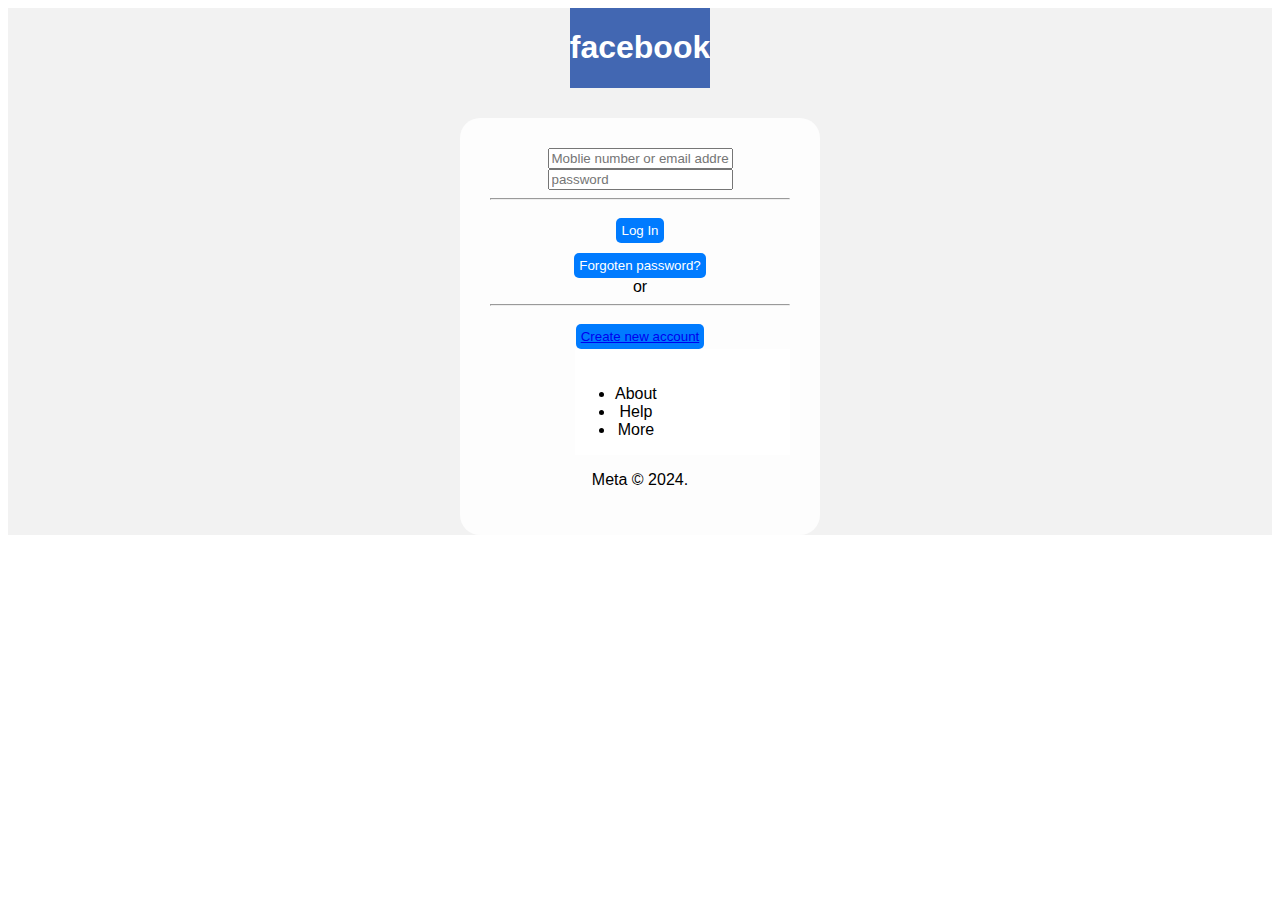
<file: index.html>
<!DOCTYPE html>
<html lang="en">
<head>
    <meta charset="UTF-8">
    <meta name="viewport" content="width=device-width, initial-scale=1.0">
    <title>Fb login page</title><link rel="stylesheet" href="style.css">
</head>
<body>
    <div class="form">
    <div>
    <h1>facebook</h1>
    </div>
    <div class="login">
        <input type="text" placeholder="Moblie number or email address" required=""><br>
        <input type="password" placeholder="password" required> <hr>
        <button>Log In</button><br>
        
        <button>Forgoten password?</button><br>
        or <hr>
        <button><a href="./create-account.html">Create new account</a></button>
        <div class="ul">
            <ul>
                <li>About</li>
                <li>Help</li>
                <li>More</li>
            </ul>
        </div>
        <p>Meta &#169; 2024.</p>
    </div>
    
        

</body>
</html>
</file>
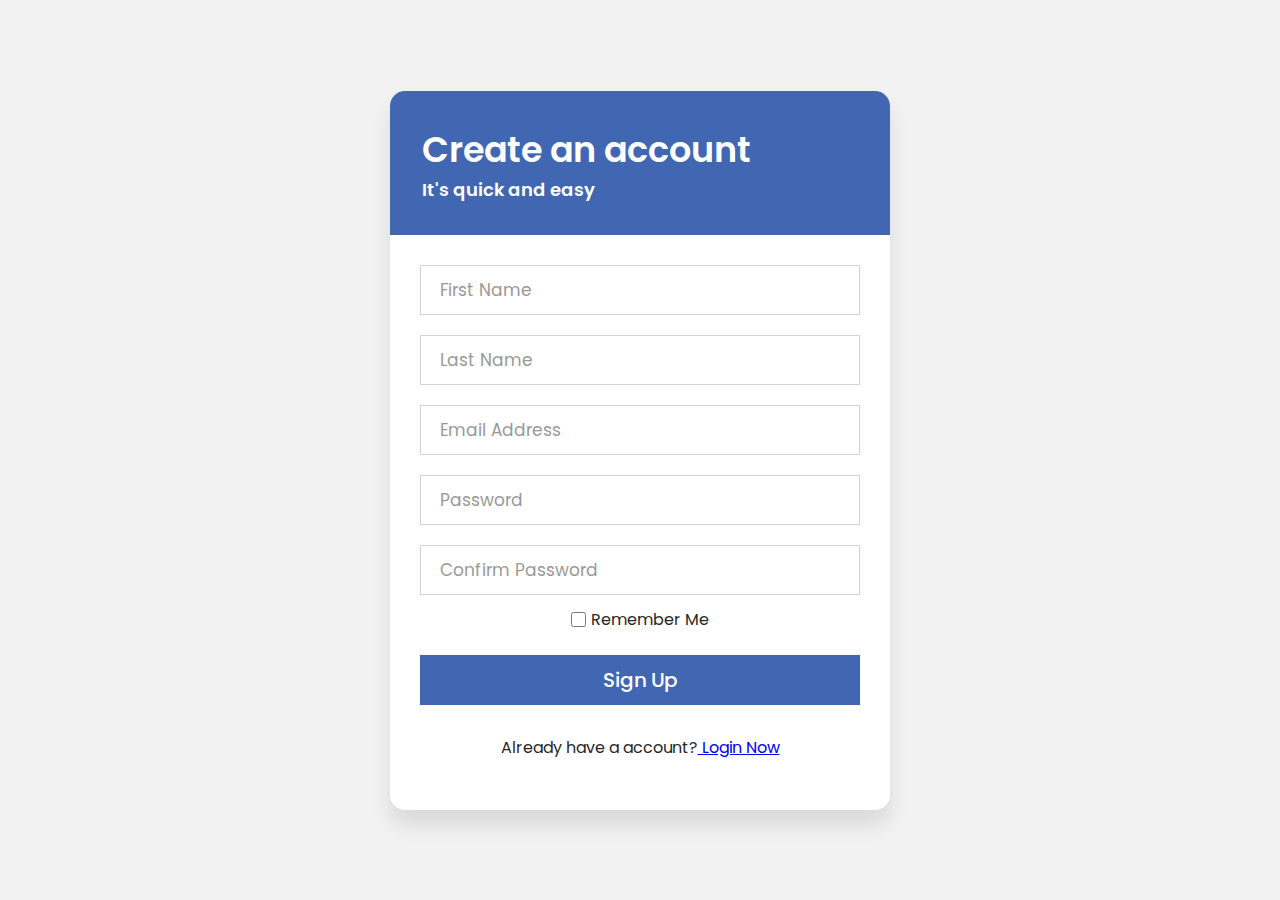
<file: create-account.html>
<!DOCTYPE html>
<html lang="en" dir="ltr">
   <head>
      <meta charset="utf-8">
      <title>Sign Up | MultiWebPress</title>
      <link rel="stylesheet" href="style2.css">
   </head>
   <body>
         <div class="wrapper">
            <div class="title">
               Create an account
               <p>It's quick and easy</p>
            </div>
            <form action="#">
               <div class="field">
                  <input type="text" required>
                  <label for="">First Name</label>
               </div>

               <div class="field">
                  <input type="text" required>
                  <label for="">Last Name</label>
               </div>

               <div class="field">
                  <input type="email" required>
                  <label for="">Email Address</label>
               </div>

               <div class="field">
                  <input type="password" required>
                  <label for="">Password</label>
               </div>

               <div class="field">
                  <input type="password" required>
                  <label for="">Confirm Password</label>
               </div>

               <div class="content">
                  <div class="checkbox">
                     <input type="checkbox" id="remember-me">
                     <label for="remember-me">Remember Me</label>
                  </div>
               </div>
               <div class="field">
                  <input type="submit" value="Sign Up">
               </div>

               <div class="signup-link">
                  Already have a account?<a href="#"> Login Now</a>
               </div>
            </form>
         </div>
  </body>
</html>
</body>
</html>
</file>
<file: style.css>
.form{
    margin: 0;
    padding: 0;
    box-sizing: border-box;
    font-family: 'Poppins', sans-serif;
    height: 100%;
    width: 100%;
    place-items:center;
    background: #f2f2f2;
}
 div{
    background-color: #4267B2;
overflow: hidden;   
margin: auto;
text-decoration: none;

}
h1{
    color: white;
    text-align: center;
    
}
.login{
    text-align: center;
    padding: 30px;
    border-radius: 20px;
    background: rgba(255, 255, 255, 0.8);
    width: 300px;
    margin-top: 30px;

}
.login button{
    padding: 5px;
    background-color: #007bff;
    color: #fff;
    padding: 10px, 20px;
    border: none;
    border-radius: 5px;
    cursor: pointer;
    margin-top: 10px;}

    .ul{
        background-color: white;
        display: flex;
        margin-left: 85px;
        padding-top: 20px ;
    }
</file>
<file: style2.css>
@import url('https://fonts.googleapis.com/css?family=Poppins:400,500,600,700&display=swap');
*{
    margin: 0;
    padding: 0;
    box-sizing: border-box;
    font-family: 'Poppins', sans-serif;
}

html, body{
    display: grid;
    height: 100%;
    width: 100%;
    place-items:center;
    background: #f2f2f2;
}

::selection{
    background: #4267B2;
    color:#fff;
}

.wrapper{
    width: 500px;
    background: #fff;
    border-radius: 15px;
    box-shadow: 0px 15px 20px rgba(0,0,0,0.1);
}

.wrapper .title{
    font-size: 35px;
    font-weight: 600;
    text-align: left;
    color: #fff;
    user-select: none;
    border-radius: 15px 15px 0 0;
    background: #4267B2;
    padding: 32px;
}

.title p{
    font-size: 18px;
}

.wrapper form{
    padding: 10px 30px 50px 30px;
}

.wrapper form .field{
    height: 50px;
    width: 100%;
    margin-top: 20px;
    position: relative;
}

.wrapper form .field input{
    height: 100%;
    width: 100%;
    outline: none;
    font-size: 17px;
    padding-left: 20px;
    border: 1px solid lightgray;
    transition: all 0.3s ease;
}

.wrapper form .field input:focus,
form .field input:valid{
    border-color: #4267B2;
}

.wrapper form .field label{
    position: absolute;
    top: 50%;
    left: 20px;
    color: #999999;
    font-weight: 400;
    font-size: 17px;
    pointer-events: none;
    transform: translateY(-50%);
    transition: all 0.3s ease;
}

form .field input:focus ~ label,
form .field input:valid ~ label{
    top: 0%;
    font-size: 16px;
    color: #4267B2;
    background: #fff;
    transform: translateY(-50%);
}

form .content{
    display: flex;
    width: 100%;
    height: 50px;
    font-size: 16px;
    align-items: center;
    justify-content: space-around;
}

form .content .checkbox{
    display: flex;
    align-items: center;
    justify-content: center;
}

form .content input{
    width: 15px;
    height: 15px;
}

form .content label{
    color: #262626;
    user-select: none;
    padding-left: 5px;
}

form .content .pass-link{
    color: "";
}

form .field input[type="submit"]{
    color: #fff;
    border: none;
    padding-left: 0;
    margin-top: -10px;
    font-size: 20px;
    font-weight: 500;
    cursor: pointer;
    background: #4267B2;
    transition: all 0.3s ease;
}

form .field input[type="submit"]:active{
    transform: scale(0.95);
}

form .signup-link{
    color: #262626;
    margin-top: 20px;
    text-align: center;
}
</file>
